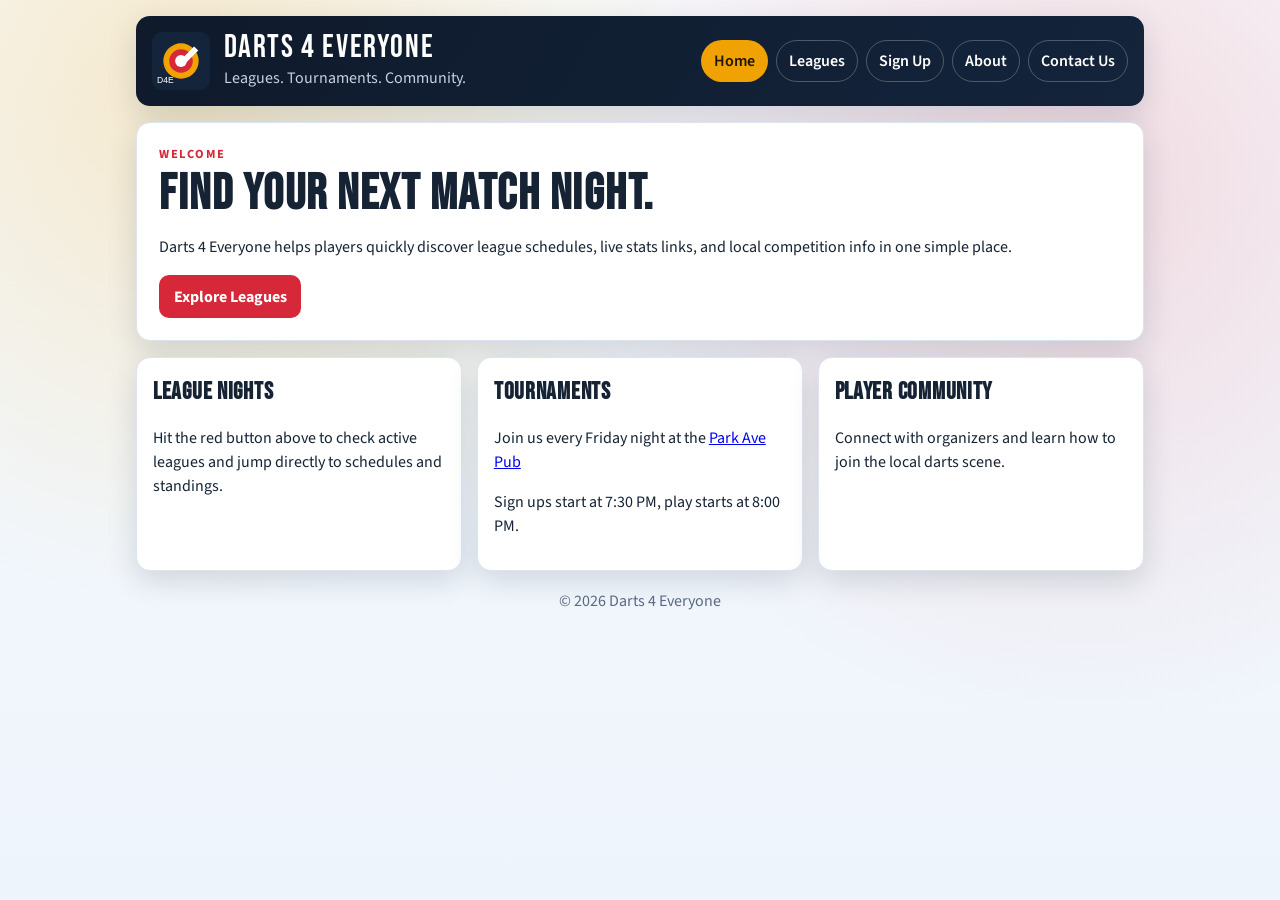
<file: index.html>
<!doctype html>
<html lang="en">
<head>
  <meta charset="UTF-8">
  <meta name="viewport" content="width=device-width, initial-scale=1.0">
  <title>Darts 4 Everyone | Home</title>
  <link rel="preconnect" href="https://fonts.googleapis.com">
  <link rel="preconnect" href="https://fonts.gstatic.com" crossorigin>
  <link href="https://fonts.googleapis.com/css2?family=Bebas+Neue&family=Source+Sans+3:wght@400;600;700&display=swap" rel="stylesheet">
  <link rel="stylesheet" href="assets/css/styles.css">
  <script src="assets/js/main.js" defer></script>
</head>
<body>
  <div class="page-shell">
    <header class="site-header" role="banner">
      <div class="brand-block" aria-label="Site branding">
        <img src="assets/img/logo-placeholder.svg" alt="Darts 4 Everyone logo" class="brand-logo" onerror="this.style.display='none'; this.nextElementSibling.style.display='inline-block';">
        <span class="brand-fallback" aria-hidden="true">D4E</span>
        <div>
          <p class="brand-title">Darts 4 Everyone</p>
          <p class="brand-subtitle">Leagues. Tournaments. Community.</p>
        </div>
      </div>
      <button id="menu-toggle" class="menu-toggle" aria-expanded="false" aria-controls="site-nav">Menu</button>
      <nav id="site-nav" class="site-nav" aria-label="Primary">
        <a href="index.html" data-page="home">Home</a>
        <a href="leagues.php" data-page="leagues">Leagues</a>
        <a href="signupform.php" data-page="signupform">Sign Up</a>
        <a href="about.html" data-page="about">About</a>
        <a href="contact.html" data-page="contact">Contact Us</a>
      </nav>
    </header>

    <main id="main-content" tabindex="-1">
      <section class="hero">
        <p class="eyebrow">Welcome</p>
        <h1>Find your next match night.</h1>
        <p>
          Darts 4 Everyone helps players quickly discover league schedules,
          live stats links, and local competition info in one simple place.
        </p>
        <a class="cta" href="leagues.php">Explore Leagues</a>
      </section>

      <section class="content-grid" aria-label="Highlights">
        <article class="card">
          <h2>League Nights</h2>
          <p>Hit the red button above to check active leagues and jump directly to schedules and standings.</p>
        </article>
        <article class="card">
          <h2>Tournaments</h2>
          <p>Join us every Friday night at the <a href="http://www.parkpubdsm.com" target="_blank" rel="noopener noreferrer">Park Ave Pub</a></p>
          <p>Sign ups start at 7:30 PM, play starts at 8:00 PM.</p>
        </article>
        <article class="card">
          <h2>Player Community</h2>
          <p>Connect with organizers and learn how to join the local darts scene.</p>
        </article>
      </section>
    </main>

    <footer class="site-footer">
      <p>&copy; 2026 Darts 4 Everyone</p>
    </footer>
  </div>
</body>
</html>
</file>
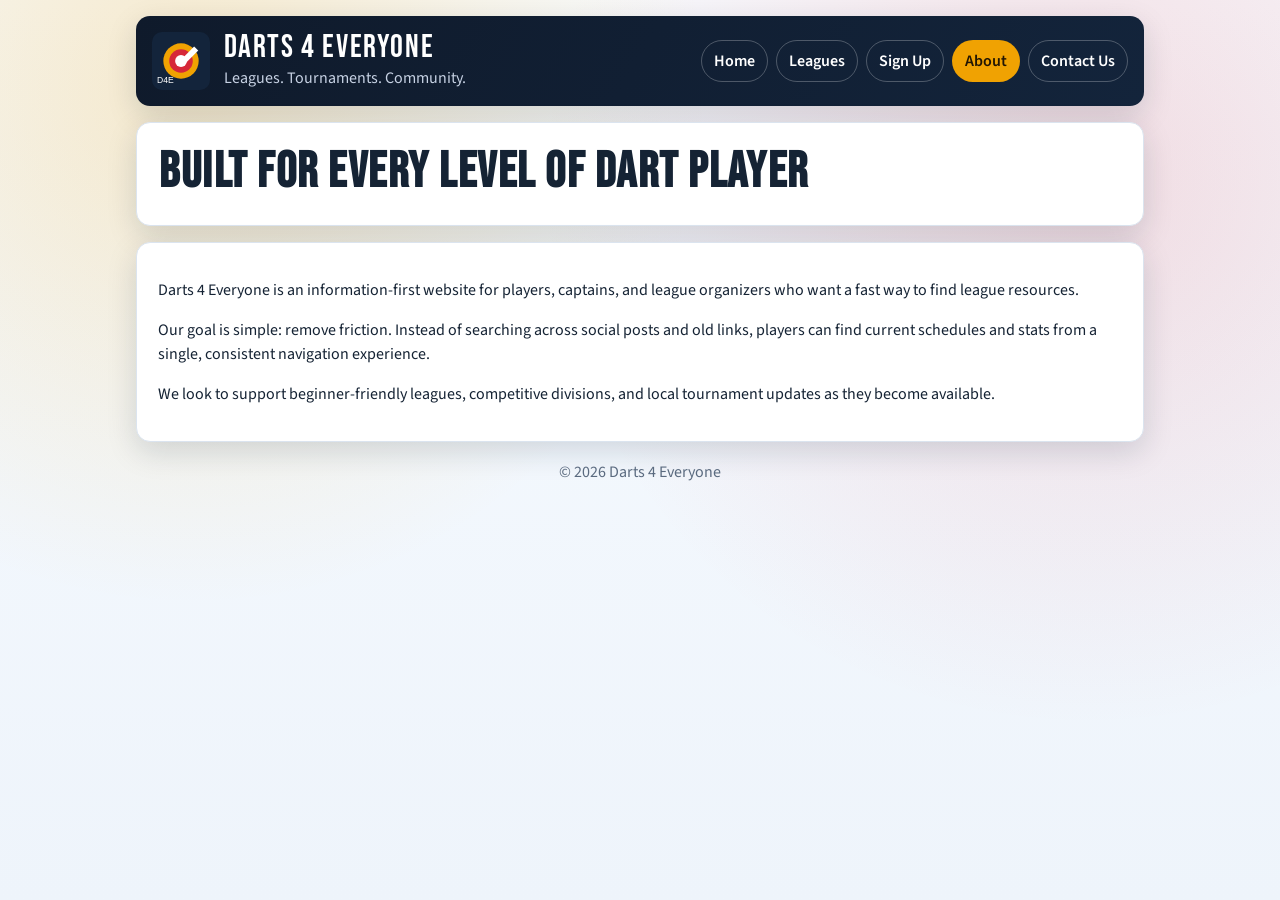
<file: about.html>
<!doctype html>
<html lang="en">
<head>
  <meta charset="UTF-8">
  <meta name="viewport" content="width=device-width, initial-scale=1.0">
  <title>Darts 4 Everyone | About</title>
  <link rel="preconnect" href="https://fonts.googleapis.com">
  <link rel="preconnect" href="https://fonts.gstatic.com" crossorigin>
  <link href="https://fonts.googleapis.com/css2?family=Bebas+Neue&family=Source+Sans+3:wght@400;600;700&display=swap" rel="stylesheet">
  <link rel="stylesheet" href="assets/css/styles.css">
  <script src="assets/js/main.js" defer></script>
</head>
<body>
  <div class="page-shell">
    <header class="site-header" role="banner">
      <div class="brand-block" aria-label="Site branding">
        <img src="assets/img/logo-placeholder.svg" alt="Darts 4 Everyone logo" class="brand-logo" onerror="this.style.display='none'; this.nextElementSibling.style.display='inline-block';">
        <span class="brand-fallback" aria-hidden="true">D4E</span>
        <div>
          <p class="brand-title">Darts 4 Everyone</p>
          <p class="brand-subtitle">Leagues. Tournaments. Community.</p>
        </div>
      </div>
      <button id="menu-toggle" class="menu-toggle" aria-expanded="false" aria-controls="site-nav">Menu</button>
      <nav id="site-nav" class="site-nav" aria-label="Primary">
        <a href="index.html" data-page="home">Home</a>
        <a href="leagues.php" data-page="leagues">Leagues</a>
        <a href="signupform.php" data-page="signupform">Sign Up</a>
        <a href="about.html" data-page="about">About</a>
        <a href="contact.html" data-page="contact">Contact Us</a>
      </nav>
    </header>

    <main id="main-content" tabindex="-1">
      <section class="section-header">
        <h1>Built for every level of dart player</h1>
      </section>

      <section class="stacked-copy" aria-label="About Darts 4 Everyone">
        <p>
          Darts 4 Everyone is an information-first website for players, captains,
          and league organizers who want a fast way to find league resources.
        </p>
        <p>
          Our goal is simple: remove friction. Instead of searching across social
          posts and old links, players can find current schedules and stats from a
          single, consistent navigation experience.
        </p>
        <p>
          We look to support beginner-friendly leagues, competitive divisions, and local
          tournament updates as they become available.
        </p>
      </section>
    </main>

    <footer class="site-footer">
      <p>&copy; 2026 Darts 4 Everyone</p>
    </footer>
  </div>
</body>
</html>
</file>
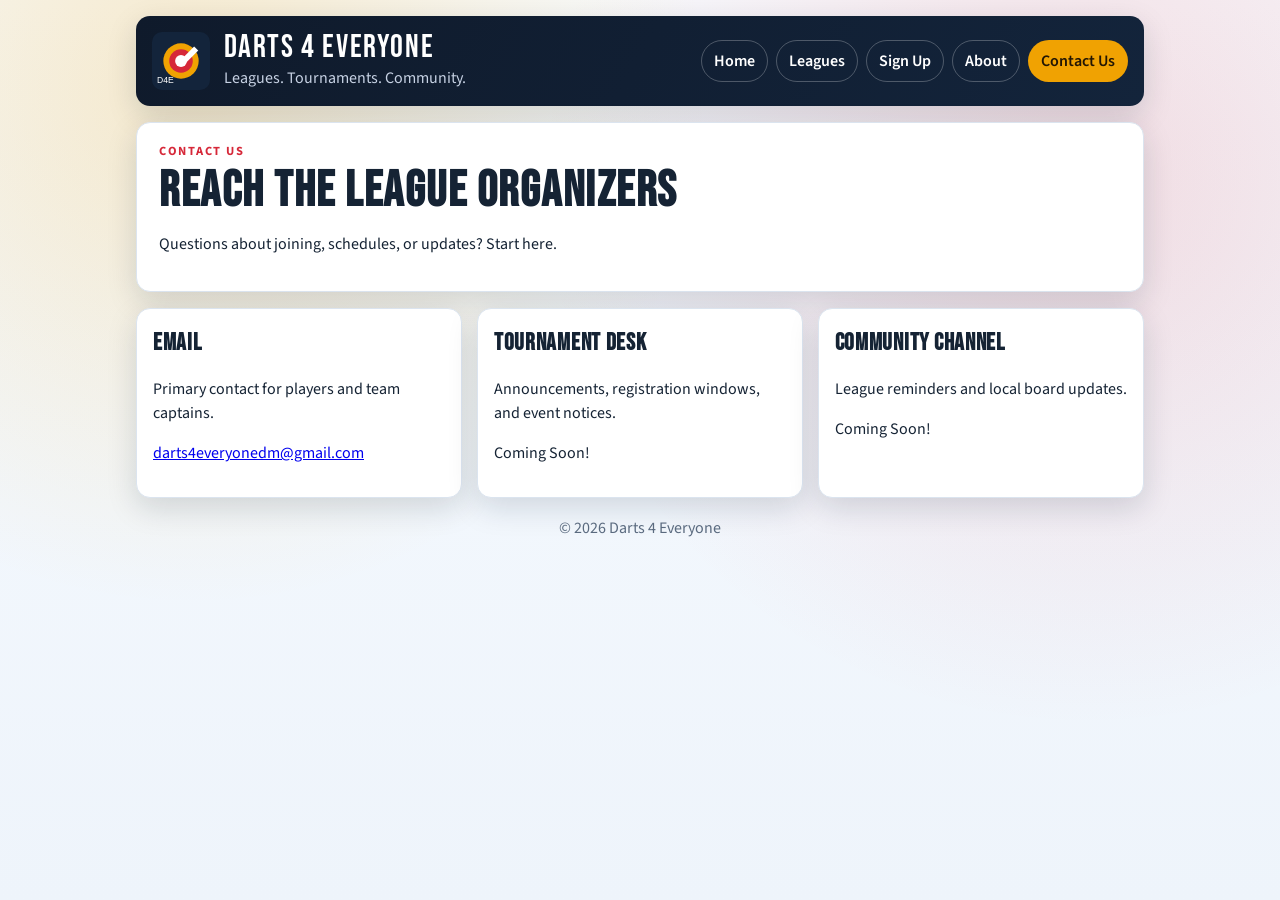
<file: contact.html>
<!doctype html>
<html lang="en">
<head>
  <meta charset="UTF-8">
  <meta name="viewport" content="width=device-width, initial-scale=1.0">
  <title>Darts 4 Everyone | Contact Us</title>
  <link rel="preconnect" href="https://fonts.googleapis.com">
  <link rel="preconnect" href="https://fonts.gstatic.com" crossorigin>
  <link href="https://fonts.googleapis.com/css2?family=Bebas+Neue&family=Source+Sans+3:wght@400;600;700&display=swap" rel="stylesheet">
  <link rel="stylesheet" href="assets/css/styles.css">
  <script src="assets/js/main.js" defer></script>
</head>
<body>
  <div class="page-shell">
    <header class="site-header" role="banner">
      <div class="brand-block" aria-label="Site branding">
        <img src="assets/img/logo-placeholder.svg" alt="Darts 4 Everyone logo" class="brand-logo" onerror="this.style.display='none'; this.nextElementSibling.style.display='inline-block';">
        <span class="brand-fallback" aria-hidden="true">D4E</span>
        <div>
          <p class="brand-title">Darts 4 Everyone</p>
          <p class="brand-subtitle">Leagues. Tournaments. Community.</p>
        </div>
      </div>
      <button id="menu-toggle" class="menu-toggle" aria-expanded="false" aria-controls="site-nav">Menu</button>
      <nav id="site-nav" class="site-nav" aria-label="Primary">
        <a href="index.html" data-page="home">Home</a>
        <a href="leagues.php" data-page="leagues">Leagues</a>
        <a href="signupform.php" data-page="signupform">Sign Up</a>
        <a href="about.html" data-page="about">About</a>
        <a href="contact.html" data-page="contact">Contact Us</a>
      </nav>
    </header>

    <main id="main-content" tabindex="-1">
      <section class="section-header">
        <p class="eyebrow">Contact Us</p>
        <h1>Reach the league organizers</h1>
        <p>Questions about joining, schedules, or updates? Start here.</p>
      </section>

      <section class="contact-grid" aria-label="Contact channels">
        <article class="card">
          <h2>Email</h2>
          <p>Primary contact for players and team captains.</p>
          <p><a href="mailto:darts4everyonedm@gmail.com">darts4everyonedm@gmail.com</a></p>
        </article>

        <article class="card">
          <h2>Tournament Desk</h2>
          <p>Announcements, registration windows, and event notices.</p>
          <p>Coming Soon!</p>
          <!-- <p><a href="https://example.com/d4e-tournaments" target="_blank" rel="noopener noreferrer">Tournament Updates</a></p> -->
        </article>

        <article class="card">
          <h2>Community Channel</h2>
          <p>League reminders and local board updates.</p>
          <p>Coming Soon!</p>
          <!-- <p><a href="https://example.com/d4e-community" target="_blank" rel="noopener noreferrer">Community Feed</a></p> -->
        </article>
      </section>
    </main>

    <footer class="site-footer">
      <p>&copy; 2026 Darts 4 Everyone</p>
    </footer>
  </div>
</body>
</html>
</file>
<file: assets/css/styles.css>
:root {
  --bg-ink: #0f1a2b;
  --bg-deep: #13243b;
  --bg-surface: #f5f8fc;
  --text-main: #152334;
  --text-muted: #5a6a7f;
  --accent-amber: #f0a202;
  --accent-red: #d62839;
  --line-soft: #dbe4ef;
  --focus-ring: #0e8ac7;
  --radius: 14px;
  --shadow: 0 10px 30px rgba(16, 34, 57, 0.15);
  --maxw: 1040px;
}

* {
  box-sizing: border-box;
}

html,
body {
  margin: 0;
  padding: 0;
  min-height: 100%;
}

body {
  font-family: "Source Sans 3", "Segoe UI", sans-serif;
  color: var(--text-main);
  background:
    radial-gradient(circle at 15% 10%, rgba(240, 162, 2, 0.2), transparent 38%),
    radial-gradient(circle at 85% 20%, rgba(214, 40, 57, 0.14), transparent 42%),
    linear-gradient(180deg, #f7fbff 0%, #eef4fb 100%);
  line-height: 1.5;
}

.page-shell {
  width: min(100%, var(--maxw));
  margin: 0 auto;
  padding: 0 1rem 2rem;
}

.site-header {
  margin-top: 1rem;
  background: linear-gradient(120deg, var(--bg-ink), var(--bg-deep));
  color: #fff;
  border-radius: var(--radius);
  padding: 1rem;
  display: grid;
  grid-template-columns: 1fr auto;
  gap: 1rem;
  align-items: center;
  box-shadow: var(--shadow);
}

.brand-block {
  display: flex;
  gap: 0.85rem;
  align-items: center;
}

.brand-logo {
  width: 58px;
  height: 58px;
  border-radius: 10px;
  flex-shrink: 0;
}

.brand-fallback {
  display: none;
  width: 58px;
  height: 58px;
  border-radius: 10px;
  background: var(--accent-amber);
  color: #221604;
  font-family: "Bebas Neue", Impact, sans-serif;
  font-size: 2rem;
  text-align: center;
  line-height: 58px;
}

.brand-title {
  margin: 0;
  font-family: "Bebas Neue", Impact, sans-serif;
  letter-spacing: 0.05em;
  font-size: 2rem;
  line-height: 1;
}

.brand-subtitle {
  margin: 0.1rem 0 0;
  color: #c7d2e4;
}

.site-nav {
  display: flex;
  flex-wrap: wrap;
  gap: 0.5rem;
  justify-self: end;
}

.site-nav a {
  color: #fff;
  text-decoration: none;
  padding: 0.5rem 0.75rem;
  border-radius: 999px;
  border: 1px solid rgba(255, 255, 255, 0.25);
  font-weight: 600;
}

.site-nav a[aria-current="page"] {
  background: var(--accent-amber);
  color: #221604;
  border-color: transparent;
}

.menu-toggle {
  display: none;
  justify-self: end;
  border: 1px solid rgba(255, 255, 255, 0.6);
  background: transparent;
  color: #fff;
  border-radius: 10px;
  padding: 0.4rem 0.7rem;
  font-weight: 700;
}

main {
  margin-top: 1rem;
}

.hero {
  background: #fff;
  border: 1px solid var(--line-soft);
  border-radius: var(--radius);
  padding: 1.4rem;
  box-shadow: var(--shadow);
}

.eyebrow {
  margin: 0;
  text-transform: uppercase;
  letter-spacing: 0.12em;
  font-size: 0.78rem;
  color: var(--accent-red);
  font-weight: 700;
}

h1,
h2 {
  font-family: "Bebas Neue", Impact, sans-serif;
  letter-spacing: 0.03em;
}

h1 {
  margin: 0.35rem 0 0.5rem;
  font-size: clamp(2rem, 4.6vw, 3.1rem);
  line-height: 1;
}

.section-header {
  background: #fff;
  border: 1px solid var(--line-soft);
  border-radius: var(--radius);
  padding: 1.2rem 1.4rem;
  box-shadow: var(--shadow);
}

.content-grid,
.contact-grid {
  margin-top: 1rem;
  display: grid;
  grid-template-columns: repeat(auto-fit, minmax(220px, 1fr));
  gap: 0.9rem;
}

.card {
  background: #fff;
  border: 1px solid var(--line-soft);
  border-radius: var(--radius);
  padding: 1rem;
  box-shadow: var(--shadow);
}

.card h2 {
  margin: 0 0 0.35rem;
  font-size: 1.5rem;
}

.cta {
  display: inline-block;
  background: var(--accent-red);
  color: #fff;
  text-decoration: none;
  padding: 0.58rem 0.9rem;
  border-radius: 10px;
  font-weight: 700;
}

.league-list {
  margin-top: 1rem;
  display: grid;
  gap: 0.85rem;
}

.league-card {
  background: #fff;
  border: 1px solid var(--line-soft);
  border-radius: var(--radius);
  box-shadow: var(--shadow);
  padding: 1rem;
}

.league-meta {
  margin: 0.25rem 0 0.75rem;
  color: var(--text-muted);
}

.link-row {
  display: flex;
  flex-wrap: wrap;
  gap: 0.65rem;
}

.link-row a,
.badge-muted {
  padding: 0.4rem 0.65rem;
  border-radius: 8px;
  font-weight: 700;
  font-size: 0.95rem;
}

.link-row a {
  background: #e5f2ff;
  color: #054d86;
  text-decoration: none;
}

.badge-muted {
  background: #f0f2f5;
  color: #5d6675;
}

.stacked-copy {
  margin-top: 1rem;
  background: #fff;
  border: 1px solid var(--line-soft);
  border-radius: var(--radius);
  padding: 1.2rem 1.3rem;
  box-shadow: var(--shadow);
}

.status-message {
  background: #fff;
  border: 1px dashed #b4c1d2;
  border-radius: 10px;
  padding: 0.75rem;
  color: var(--text-muted);
}

.site-footer {
  margin-top: 1.1rem;
  color: var(--text-muted);
  text-align: center;
}

a:focus-visible,
button:focus-visible {
  outline: 3px solid var(--focus-ring);
  outline-offset: 2px;
}

button {
    margin-top: 20px;
    width: 100%;
    padding: 10px;
    background: #2563eb;
    color: #fff;
    border: none;
    border-radius: 4px;
    font-size: 1.05em;
    cursor: pointer;
}

button:hover {
    background: #1d4ed8;
}

form label {
    display: block;
    margin-top: 14px;
    font-weight: bold;
    color: #33404d;
}

form input,
form select {
    width: 100%;
    padding: 8px;
    margin-top: 4px;
    box-sizing: border-box;
    border: 1px solid #cbd2d9;
    border-radius: 4px;
    font-size: 1em;
}

fieldset {
    margin-top: 18px;
    border: 1px solid #e0e4e8;
    border-radius: 4px;
}

@media (max-width: 760px) {
  .site-header {
    grid-template-columns: 1fr;
  }

  .menu-toggle {
    display: inline-block;
  }

  .site-nav {
    width: 100%;
    justify-self: start;
    display: none;
  }

  .site-nav.nav-open {
    display: flex;
    flex-direction: column;
  }

  .site-nav a {
    width: fit-content;
  }
}
</file>
